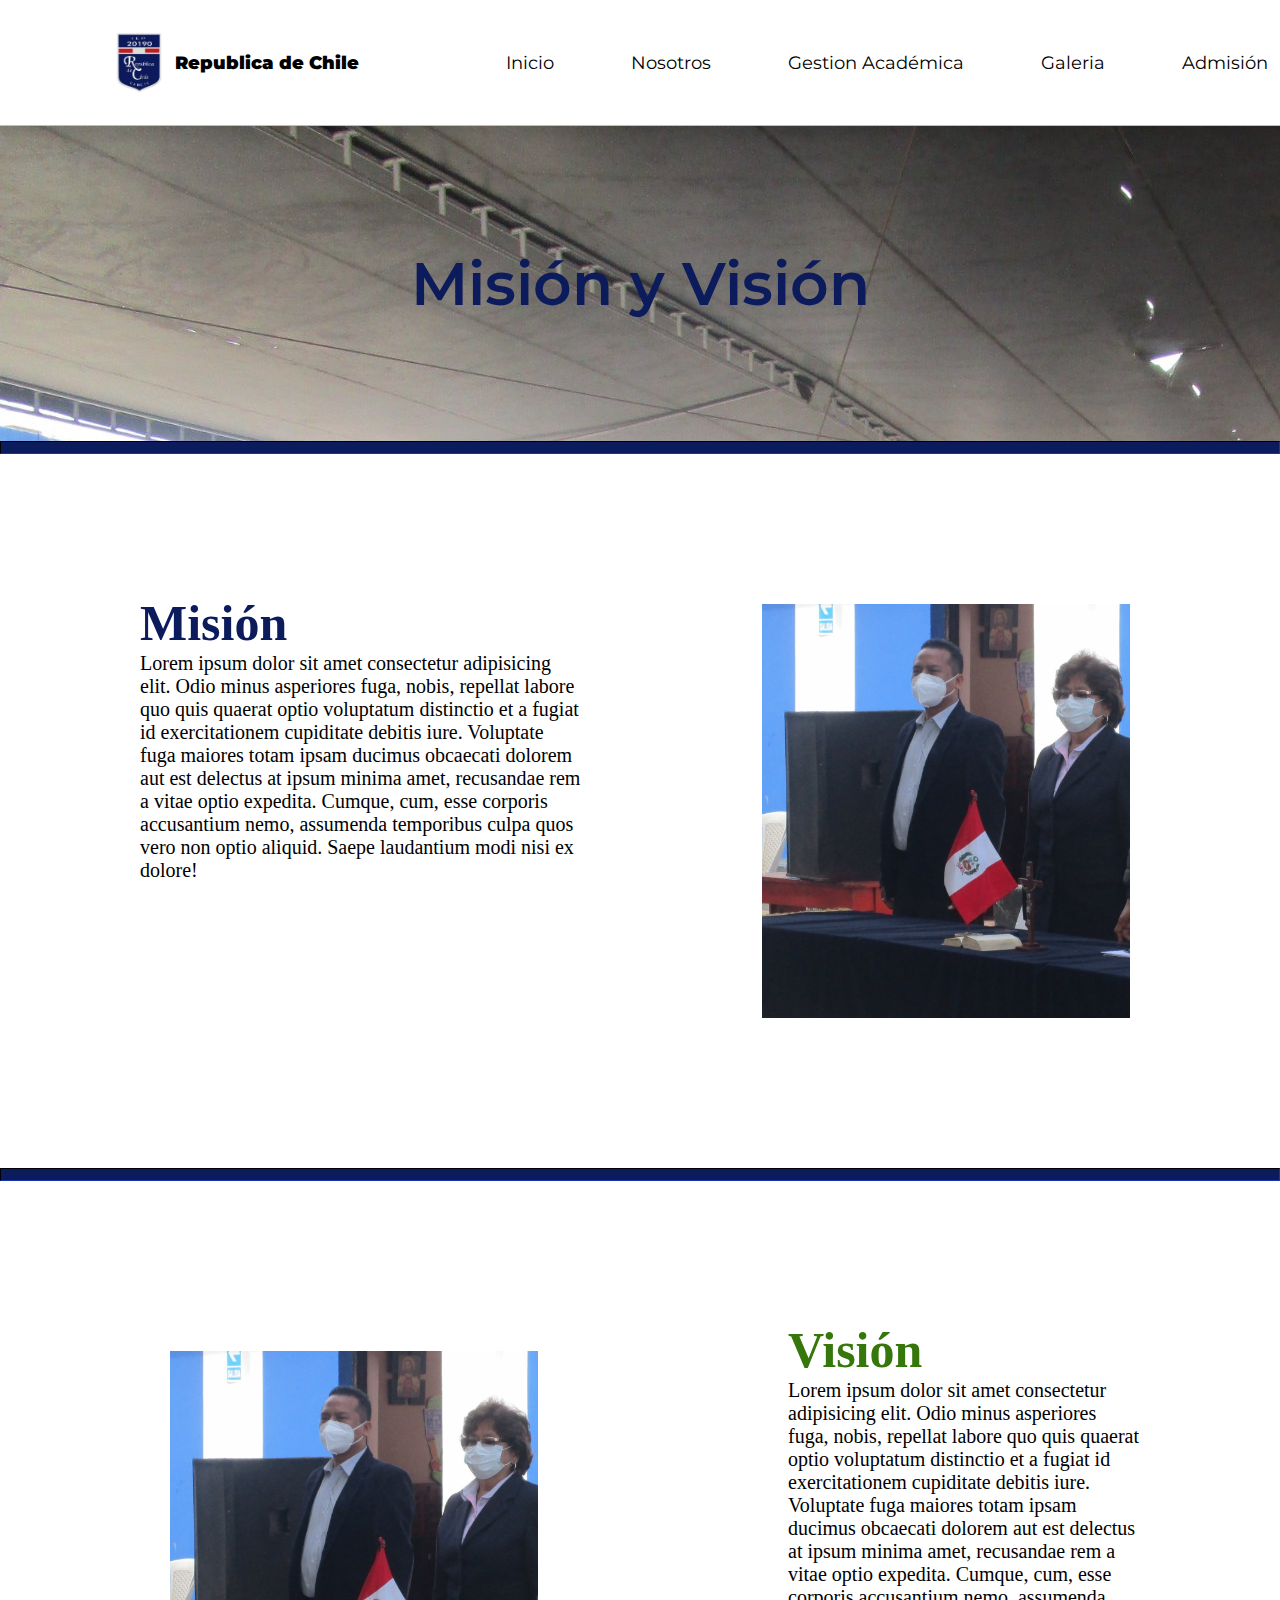
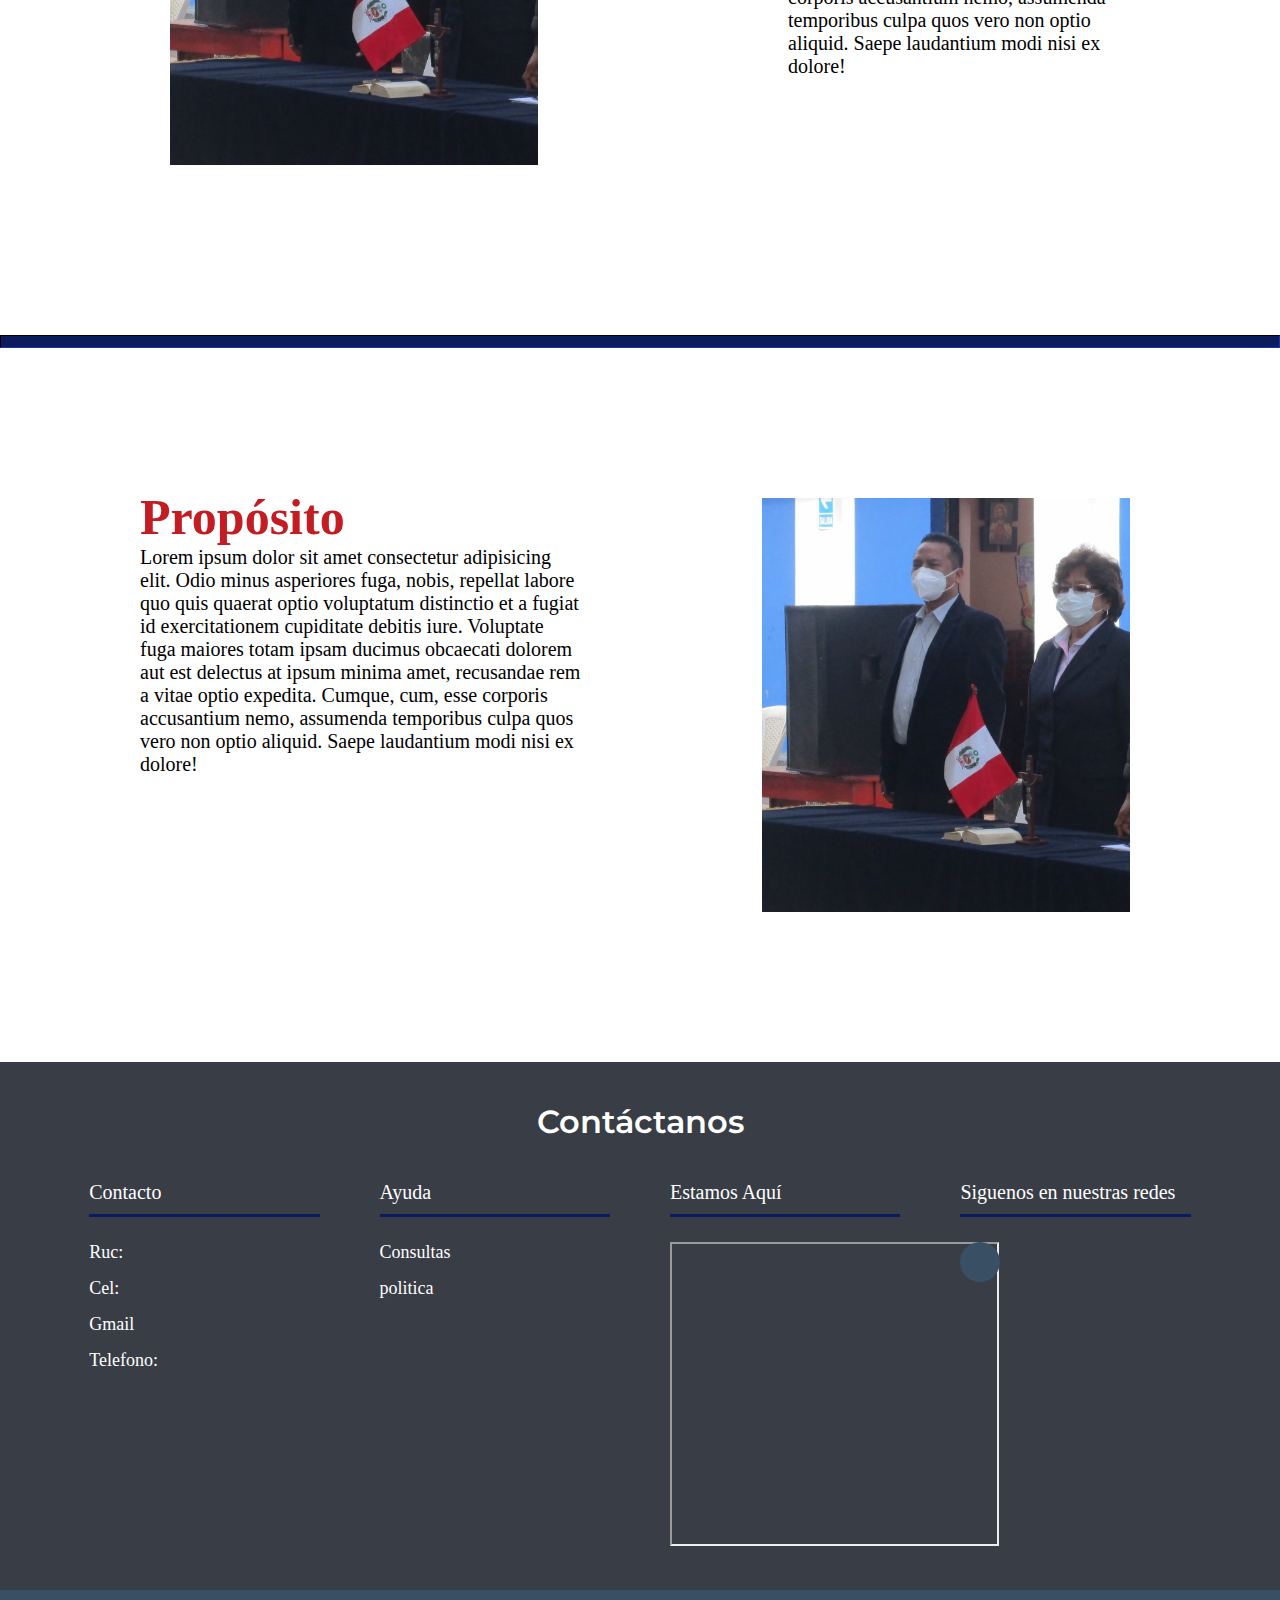
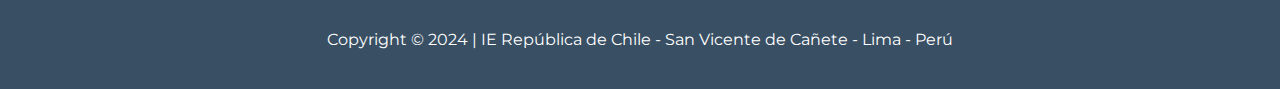
<file: AS232S2_T05_NAMEPROJECT/html/mision-vision.html>
<!DOCTYPE html>
<html lang="en">

<head>
     <meta charset="UTF-8">
     <meta name="viewport" content="width=device-width, initial-scale=1.0">
     <title>Misión-Visión</title>
     <link rel="stylesheet" href="../css/style.css">
</head>

<body>
     <header class="header">
          <nav>
               <div class="logo">
                    <img class="img" src="../img/LogoRpC.png" alt="LogoRpC">
                    <a href="#" class="logo"></i> Republica de Chile</a>
               </div>
               <ul class="navbar1">
                    <li><a href="./nuevo.html" class="hover-underline">Inicio</a></li>
                    <li><a href="./nosotros.html" class="hover-underline">Nosotros</a>
                         <ul class="submenu">
                              <li><a href="">Historia</a></li>
                              <li><a href="">Misión y Visión</a></li>
                              <li><a href="">Mensaje de Autoridades</a></li>
                              <li><a href="">Profesores</a></li>
                         </ul>
                    </li>
                    <li><a href="#courses" class="hover-underline">Gestion Académica</a>
                         <ul class="submenu">
                              <li><a href="">Horario</a></li>
                              <li><a href="">Calendario <br>Academico</a></li>
                              <li><a href="">Cursos</a></li>
                         </ul>
                    </li>
                    <li><a href="#courses" class="hover-underline">Galeria</a></li>
                    <li><a href="#courses" class="hover-underline">Admisión</a>
                         <ul class="submenu">
                              <li><a href="">Admisión 2024</a></li>
                              <li><a href="">Solicita <br>Información</a></li>
                         </ul>
                    </li>
               </ul>
               <div class="dark-bottom">
                    <button id="dark-mode-toggle" style="position:fixed;margin-top:0px;"><i
                              class="fa-solid fa-moon"></i></button>
               </div>
          </nav>
     </header>
     <div class="titulo-misVis">
          <div class="misVis-texto">
               <h1>Misión y Visión</h1>
          </div>
     </div>
     <hr class="line">
     <div class="content-Misión">
          <div class="Misión-texto">
               <h2>Misión</h2>
               <p>Lorem ipsum dolor sit amet consectetur adipisicing elit. Odio minus asperiores fuga, nobis, repellat
                    labore quo quis quaerat optio voluptatum distinctio et a fugiat id exercitationem cupiditate debitis
                    iure. Voluptate fuga maiores totam ipsam ducimus obcaecati dolorem aut est delectus at ipsum minima
                    amet, recusandae rem a vitae optio expedita. Cumque, cum, esse corporis accusantium nemo, assumenda
                    temporibus culpa quos vero non optio aliquid. Saepe laudantium modi nisi ex dolore!</p>
          </div>
          <img src="../img/conocer.png" alt="">
     </div>
     <hr class="line">
     <div class="content-Visión">
          <img src="../img/conocer.png" alt="">
          <div class="Visión-texto">
               <h2>Visión</h2>
               <p>Lorem ipsum dolor sit amet consectetur adipisicing elit. Odio minus asperiores fuga, nobis, repellat
                    labore quo quis quaerat optio voluptatum distinctio et a fugiat id exercitationem cupiditate debitis
                    iure. Voluptate fuga maiores totam ipsam ducimus obcaecati dolorem aut est delectus at ipsum minima
                    amet, recusandae rem a vitae optio expedita. Cumque, cum, esse corporis accusantium nemo, assumenda
                    temporibus culpa quos vero non optio aliquid. Saepe laudantium modi nisi ex dolore!</p>
          </div>
     </div>
     <hr class="line">
     <div class="content-Propósito">
          <div class="Propósito-texto">
               <h2>Propósito</h2>
               <p>Lorem ipsum dolor sit amet consectetur adipisicing elit. Odio minus asperiores fuga, nobis, repellat
                    labore quo quis quaerat optio voluptatum distinctio et a fugiat id exercitationem cupiditate debitis
                    iure. Voluptate fuga maiores totam ipsam ducimus obcaecati dolorem aut est delectus at ipsum minima
                    amet, recusandae rem a vitae optio expedita. Cumque, cum, esse corporis accusantium nemo, assumenda
                    temporibus culpa quos vero non optio aliquid. Saepe laudantium modi nisi ex dolore!</p>
          </div>
          <img src="../img/conocer.png" alt="">
     </div>
     <footer class="footer">
          <div class="container">
               <h1>Contáctanos</h1>
               <div class="footer-row">
                    <div class="footer-links">
                         <h4>Contacto</h4>
                         <ul>
                              <li><a href="#">Ruc:</a></li>
                              <li><a href="#">Cel:</a></li>
                              <li><i class="fa-regular fa-envelope"></i> Gmail</li>
                              <li><i class="fa-solid fa-phone"></i> Telefono:</li>
                         </ul>
                    </div>
                    <div class="footer-links">
                         <h4>Ayuda</h4>
                         <ul>
                              <li><a href="#">Consultas</a></li>
                              <li><a href="#">politica </a></li>
                         </ul>
                    </div>
                    <div class="footer-links">
                         <h4>Estamos Aquí</h4>
                         <ul>
                              <iframe
                                   src="https://www.google.com/maps/embed?pb=!1m18!1m12!1m3!1d445.4653834649778!2d-76.38681578275298!3d-13.082216777267233!2m3!1f0!2f0!3f0!3m2!1i1024!2i768!4f13.1!3m3!1m2!1s0x910ff935f24d8467%3A0xa4a5c495b5cf642a!2sIE%20Rep%C3%BAblica%20de%20Chile!5e0!3m2!1ses!2spe!4v1713301616445!5m2!1ses!2spe"
                                   width="325" height="300" style="border:10;" allowfullscreen="" loading="lazy"
                                   referrerpolicy="no-referrer-when-downgrade"></iframe>
                         </ul>
                    </div>
                    <div class="footer-links">
                         <h4>Siguenos en nuestras redes</h4>
                         <div class="social-link">
                              <a href="https://www.facebook.com/20190republicadechile/?locale=es_LA"><i
                                        class="fa-brands fa-facebook-f"></i></a>
                         </div>
                    </div>
               </div>
          </div>
     </footer>
     <div class="footer-copy">
          <p>Copyright &copy; 2024 | IE República de Chile - San Vicente de Cañete - Lima - Perú</p>
     </div>

</body>

</html>
</file>
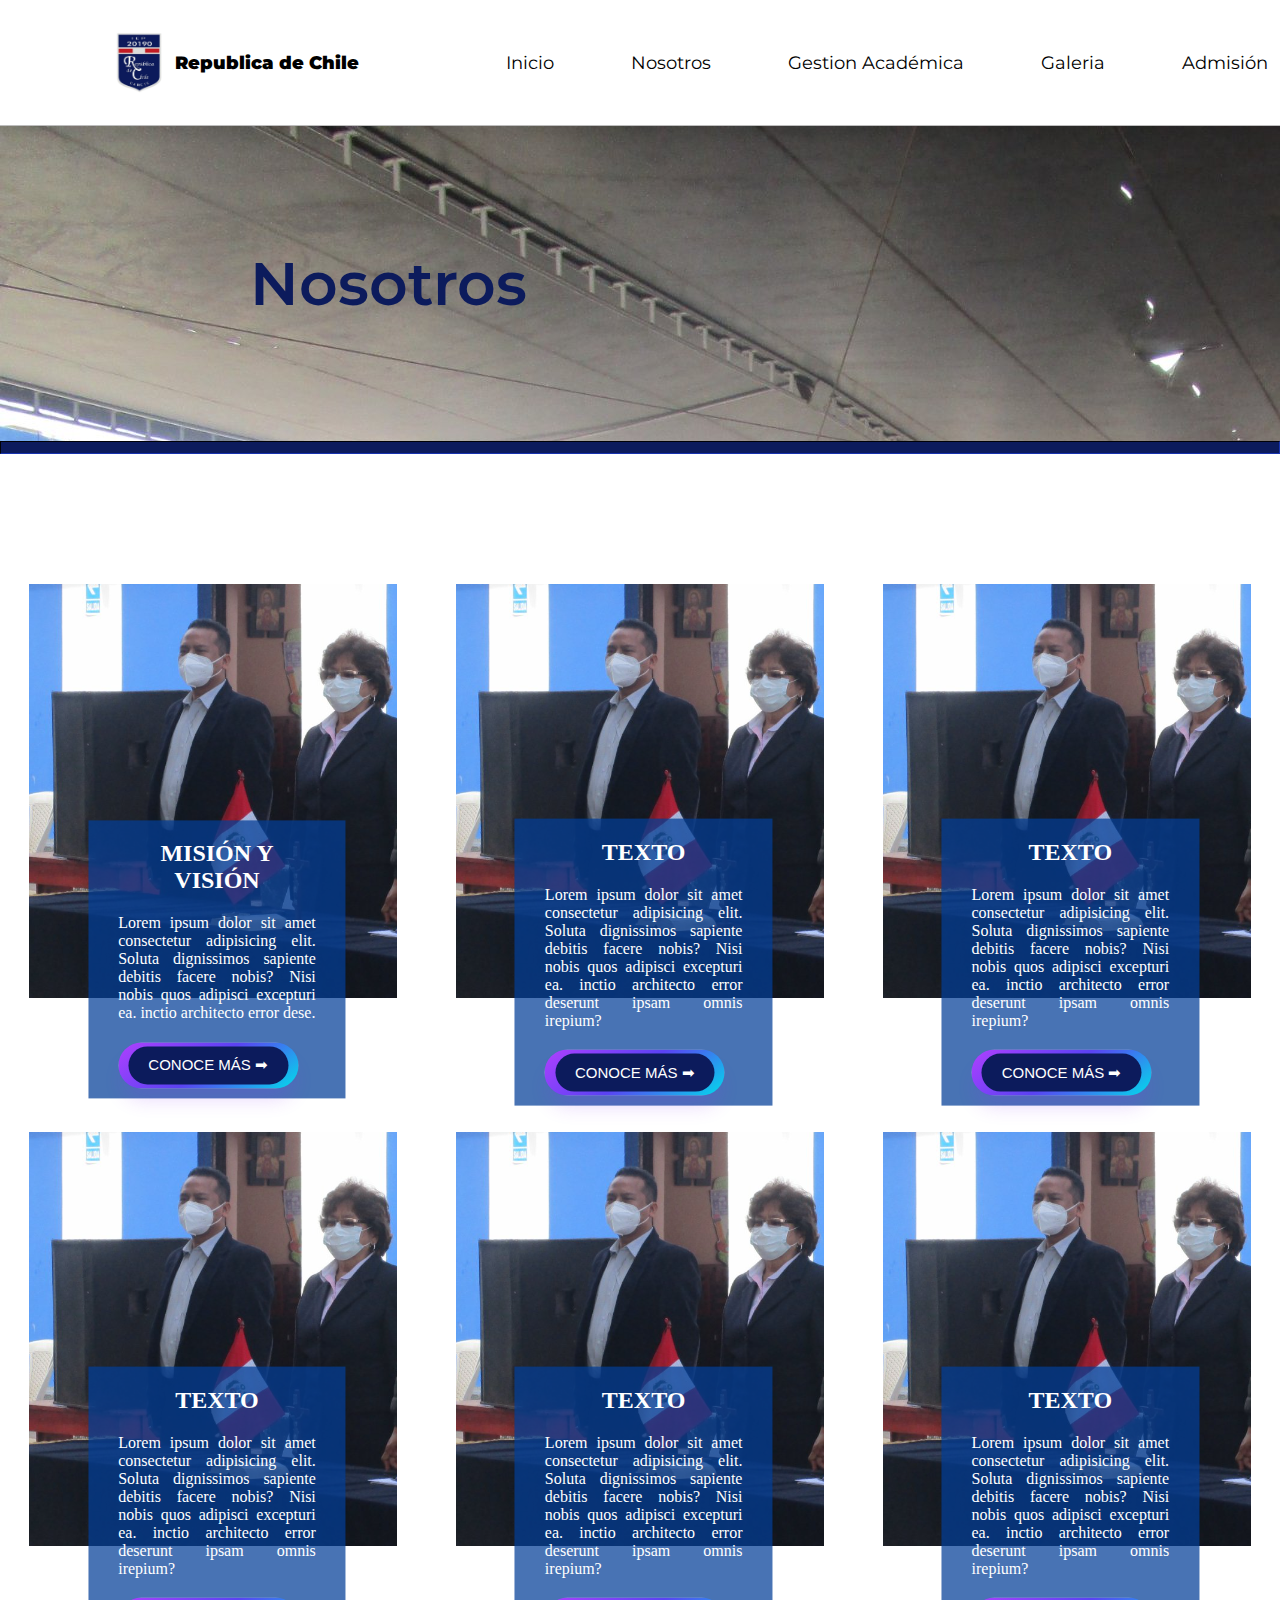
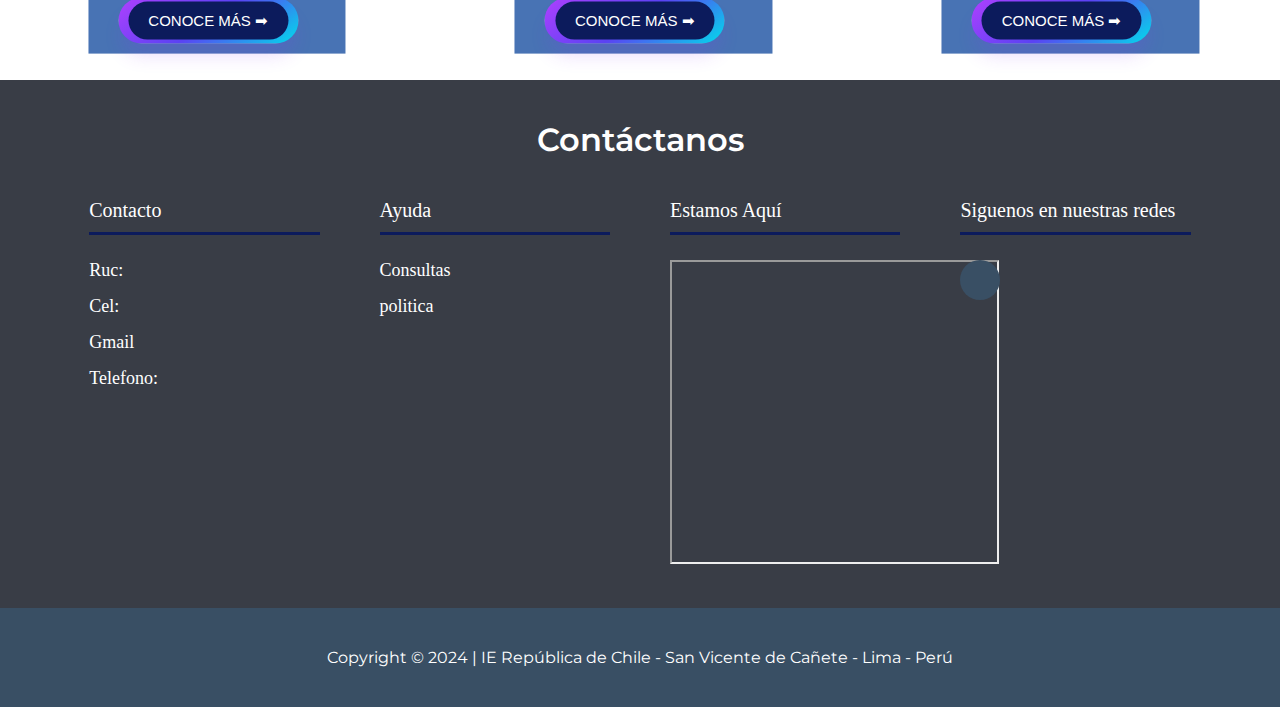
<file: AS232S2_T05_NAMEPROJECT/html/nosotros.html>
<!DOCTYPE html>
<html lang="en">

<head>
     <meta charset="UTF-8">
     <meta name="viewport" content="width=device-width, initial-scale=1.0">
     <title>Nosotros</title>
     <link rel="stylesheet" href="../css/style.css">
</head>

<body>
     <header class="header">
          <nav>
               <div class="logo">
                    <img class="img" src="../img/LogoRpC.png" alt="LogoRpC">
                    <a href="#" class="logo"></i> Republica de Chile</a>
               </div>
               <ul class="navbar1">
                    <li><a href="./nuevo.html" class="hover-underline">Inicio</a></li>
                    <li><a href="#about" class="hover-underline">Nosotros</a>
                         <ul class="submenu">
                              <li><a href="">Historia</a></li>
                              <li><a href="./mision-vision.html">Misión y Visión</a></li>
                              <li><a href="">Mensaje de Autoridades</a></li>
                              <li><a href="">Profesores</a></li>
                         </ul>
                    </li>
                    <li><a href="#courses" class="hover-underline">Gestion Académica</a>
                         <ul class="submenu">
                              <li><a href="">Horario</a></li>
                              <li><a href="">Calendario <br>Academico</a></li>
                              <li><a href="">Cursos</a></li>
                         </ul>
                    </li>
                    <li><a href="#courses" class="hover-underline">Galeria</a></li>
                    <li><a href="#courses" class="hover-underline">Admisión</a>
                         <ul class="submenu">
                              <li><a href="">Admisión 2024</a></li>
                              <li><a href="">Solicita <br>Información</a></li>
                         </ul>
                    </li>
               </ul>
               <div class="dark-bottom">
                    <button id="dark-mode-toggle" style="position:fixed;margin-top:0px;"><i
                              class="fa-solid fa-moon"></i></button>
               </div>

          </nav>
     </header>
     <div class="titulo-nosotros">
          <div class="tituloN-texto">
               <h1>Nosotros</h1>
          </div>
     </div>
     <hr class="line">
     <div class="puntos">
          <div class="nosotros-puntos">
               <img src="../img/conocer.png" alt="">
               <div class="texto-nosotros">
                    <h2>MISIÓN Y VISIÓN</h2>
                    <p>Lorem ipsum dolor sit amet consectetur adipisicing elit. Soluta dignissimos
                         sapiente debitis facere nobis? Nisi nobis quos adipisci excepturi ea. inctio architecto error
                         dese.</p>
                    <button class="button-64" role="button"><a class="span" href="./mision-vision.html">CONOCE
                              MÁS ➡</a></button>

               </div>
          </div>
          <div class="nosotros-puntos">
               <img src="../img/conocer.png" alt="">
               <div class="texto-nosotros">
                    <h2>TEXTO</h2>
                    <p>Lorem ipsum dolor sit amet consectetur adipisicing elit. Soluta dignissimos
                         sapiente debitis facere nobis? Nisi nobis quos adipisci excepturi ea. inctio architecto error
                         deserunt ipsam omnis irepium?</p>
                    <button class="button-64" role="button"><a class="span" href="">CONOCE
                              MÁS ➡</a></button>
               </div>
          </div>
          <div class="nosotros-puntos">
               <img src="../img/conocer.png" alt="">
               <div class="texto-nosotros">
                    <h2>TEXTO</h2>
                    <p>Lorem ipsum dolor sit amet consectetur adipisicing elit. Soluta dignissimos
                         sapiente debitis facere nobis? Nisi nobis quos adipisci excepturi ea. inctio architecto error
                         deserunt ipsam omnis irepium?</p>
                    <button class="button-64" role="button"><a class="span" href="">CONOCE
                              MÁS ➡</a></button>
               </div>
          </div>
     </div>
     <div class="puntos">
          <div class="nosotros-puntos">
               <img src="../img/conocer.png" alt="">
               <div class="texto-nosotros">
                    <h2>TEXTO</h2>
                    <p>Lorem ipsum dolor sit amet consectetur adipisicing elit. Soluta dignissimos
                         sapiente debitis facere nobis? Nisi nobis quos adipisci excepturi ea. inctio architecto error
                         deserunt ipsam omnis irepium?</p>
                    <button class="button-64" role="button"><a class="span" href="">CONOCE
                              MÁS ➡</a></button>
               </div>
          </div>
          <div class="nosotros-puntos">
               <img src="../img/conocer.png" alt="">
               <div class="texto-nosotros">
                    <h2>TEXTO</h2>
                    <p>Lorem ipsum dolor sit amet consectetur adipisicing elit. Soluta dignissimos
                         sapiente debitis facere nobis? Nisi nobis quos adipisci excepturi ea. inctio architecto error
                         deserunt ipsam omnis irepium?</p>
                    <button class="button-64" role="button"><a class="span" href="">CONOCE
                              MÁS ➡</a></button>
               </div>
          </div>
          <div class="nosotros-puntos">
               <img src="../img/conocer.png" alt="">
               <div class="texto-nosotros">
                    <h2>TEXTO</h2>
                    <p>Lorem ipsum dolor sit amet consectetur adipisicing elit. Soluta dignissimos
                         sapiente debitis facere nobis? Nisi nobis quos adipisci excepturi ea. inctio architecto error
                         deserunt ipsam omnis irepium?</p>
                    <button class="button-64" role="button"><a class="span" href="">CONOCE
                              MÁS ➡</a></button>
               </div>
          </div>
     </div>
     <footer class="footer">
          <div class="container">
               <h1>Contáctanos</h1>
               <div class="footer-row">
                    <div class="footer-links">
                         <h4>Contacto</h4>
                         <ul>
                              <li><a href="#">Ruc:</a></li>
                              <li><a href="#">Cel:</a></li>
                              <li><i class="fa-regular fa-envelope"></i> Gmail</li>
                              <li><i class="fa-solid fa-phone"></i> Telefono:</li>
                         </ul>
                    </div>
                    <div class="footer-links">
                         <h4>Ayuda</h4>
                         <ul>
                              <li><a href="#">Consultas</a></li>
                              <li><a href="#">politica </a></li>
                         </ul>
                    </div>
                    <div class="footer-links">
                         <h4>Estamos Aquí</h4>
                         <ul>
                              <iframe
                                   src="https://www.google.com/maps/embed?pb=!1m18!1m12!1m3!1d445.4653834649778!2d-76.38681578275298!3d-13.082216777267233!2m3!1f0!2f0!3f0!3m2!1i1024!2i768!4f13.1!3m3!1m2!1s0x910ff935f24d8467%3A0xa4a5c495b5cf642a!2sIE%20Rep%C3%BAblica%20de%20Chile!5e0!3m2!1ses!2spe!4v1713301616445!5m2!1ses!2spe"
                                   width="325" height="300" style="border:10;" allowfullscreen="" loading="lazy"
                                   referrerpolicy="no-referrer-when-downgrade"></iframe>
                         </ul>
                    </div>
                    <div class="footer-links">
                         <h4>Siguenos en nuestras redes</h4>
                         <div class="social-link">
                              <a href="https://www.facebook.com/20190republicadechile/?locale=es_LA"><i
                                        class="fa-brands fa-facebook-f"></i></a>
                         </div>
                    </div>
               </div>
          </div>
     </footer>
     <div class="footer-copy">
          <p>Copyright &copy; 2024 | IE República de Chile - San Vicente de Cañete - Lima - Perú</p>
     </div>
</body>

</html>
</file>
<file: AS232S2_T05_NAMEPROJECT/css/style.css>
@import url('https://fonts.googleapis.com/css2?family=Montserrat:ital,wght@0,100..900;1,100..900&display=swap');
@import url('https://fonts.googleapis.com/css2?family=Montserrat:ital,wght@0,100..900;1,100..900&family=Open+Sans:ital,wght@0,300..800;1,300..800&display=swap');
@import url('https://fonts.googleapis.com/css2?family=Montserrat:ital,wght@0,100..900;1,100..900&family=Open+Sans:ital,wght@0,300..800;1,300..800&family=Rubik+Scribble&display=swap');
@import url('https://fonts.googleapis.com/css2?family=Modak&display=swap');

* {
     text-decoration: none;
     list-style: none;
     padding: 0;
     margin: 0;

}


:root {
     --main-color1: #0C1B5C;
     --main-color2: #C31C22;
     --second-color: #394F64;
     --font-size-header1: 1.1rem;
     --font-style-header1: "Montserrat", sans-serif;
     --font-style-fondo: "Modak", system-ui;
     --font-body: "Rubik Scribble", system-ui;
     --secondary: #1b615fb2;
     --box-shadow: 0 .5rem 1rem rgba(0, 0, 0, 0.1);
}



header {
     position: relative;
     width: 100%;
     border-bottom: 1px solid #00000041;
     top: 0;
     left: 0;
     right: 0;
     z-index: 1000;
     background: var(--white);
     box-shadow: var(--box-shadow);
     align-items: center;
     padding: 2rem 9%;
     font-family: var(--font-style-header1);
     font-size: var(--font-size-header1);
}


.header .img {
     max-width: 100px;
     justify-content: none;
}

.header .logo {
     font-size: var(--font-size-header1);
     font-weight: bolder;
     color: var(--black);
     display: flex;
     align-items: center;

}

header ul li {
     display: inline-block;
     list-style: none;
     margin: 0 20px;
}

.logo img {
     width: 50px;
     margin-right: 10px;
}


header ul li:last-child {
     margin-right: 0;
}



header ul .submenu {
     position: absolute;
     width: 200px;
     background-color: #ffffff;
     box-shadow: 0 5px 5px #0000007c;
     margin-top: 50px;
     opacity: 0;
     z-index: -9999;
     transition: all ease 0.5s;
}

header ul li:hover .submenu {
     opacity: 1;
     z-index: 9999;
     margin-top: 0;
}


header ul .submenu li {
     margin: 0;
     width: 100%;
}

header ul .submenu li a {
     padding: 15px 20px;
     display: inline-block;
     width: 100%;
}

nav {
     display: flex;
     justify-content: space-between;
     align-items: center;

}

.header .navbar1 a {

     color: var(--black);
     margin: 0 1rem;
     padding-block: 1rem;
}


.header .navbar1 a:hover {
     color: var(--main-color2);
}

.header .navbar1 .hover-underline {
     position: relative;
     max-width: max-content;
}

.header .navbar1 .hover-underline::after {
     content: '';
     position: absolute;
     left: 0;
     bottom: 0;
     width: 100%;
     height: .5rem;
     border-block: .1rem solid var(--main-color2);
     transform: scaleX(0.2);
     opacity: 0;
     transition: 500ms ease;
     font-weight: 900;
}

.header .navbar1 .hover-underline:is(:hover, :focus-visible)::after {
     transform: scaleX(1);
     opacity: 1;
}

.header .icons div:hover {
     color: var(--main-color1);
}

.header .dark-bottom {
     display: flex;
     align-items: center;

}

/*limite*/



.fondo {
     background-image: url('../img/fondoRpC.jpg');
     background-size: cover;
     background-position: center;
     text-align: center;
     padding: 150px 0;
     display: flex;
}

.fondo-content {
     color: #fff;
     max-width: 600px;
     display: flex;
     justify-content: center;
     flex-direction: column;
     margin: auto;
}

.fondo-content h1 {
     -webkit-text-stroke-width: 2px;
     -webkit-text-stroke-color: var(--main-color1);
     font-family: var(--font-style-fondo);
     color: white;
     font-size: 120px;

}

.fondo-logof {
     margin: auto;
     display: flex;
     flex-direction: row;
     justify-content: center;
     align-items: center;
}


.conocer {
     padding: 60px;
     display: flex;
     justify-content: space-between;
     align-items: center;
     margin-top: 30px;
     align-items: flex-start;
}

.conocer-texto {
     flex: 1;
     padding-right: 20px;
}

.conocer-texto h2 {
     font-size: 30px;
     font-weight: 90;
}

.conocer-texto p {
     font-size: 20px;
     line-height: 1.7;
     margin-top: 50px;
}

.conocer-imagen {
     flex: 1;
     display: flex;
     justify-content: center;
     align-items: center;
}

.conocer-imagen img {
     max-width: 70%;
     height: auto;
     border-radius: 20px;

}

#menu-btn {
     display: none;
}

header.sticky {
     background-color: #66b1af;
     position: fixed;
}

/* estilo letras */
h1 {
     font-family: var(--font-style-header1);
     color: var(--main-color1);
     font-size: 2rem;
     font-weight: 600;
}

h1 span {
     color: var(--second-color);
     position: relative;
}

h1 span::before {
     content: "";
     height: 30px;
     width: 2px;
     position: absolute;
     top: 50%;
     right: -8px;
     background: var(--second-color);
     transform: translateY(-45%);
     animation: blink 0.7s infinite;
}

h1 span.stop-blinking::before {
     animation: none;
}

@keyframes blink {
     50% {
          opacity: 0
     }
}

/* MODO OSCURO */
.dark-mode {
     --white: #111;
     --black: #fff;
     --main-color1: #dbfffe;
     --main-color2: #C31C22;
     --second-color: #394F64;
     background-color: var(--black);
     color: var(--white);
}

section {
     font-size: 30px;
}

body.dark-mode {
     background-color: #111;
     color: white;
}

.dark-mode .header {
     background-color: var(--black);
     color: var(--white);
}

.dark-mode .header .logo {
     color: var(--main-color2);
}

.dark-mode .header .navbar1 a {
     color: var(--white);
}

.dark-mode .header .navbar1 a:hover {
     color: var(--main-color2);
}

.dark-mode .fondo h1 {
     -webkit-text-stroke-color: var(--main-color2);
}

.text-animado {
     padding: 20px;
     border-bottom: 2px solid rgba(0, 0, 0, 0.1);
     box-shadow: 0 0 2px rgba(0, 0, 0, 0.1);
}

.text-animado span {
     display: flex;
     align-items: center;
     text-align: center;
     justify-content: center;
}



.container {
     max-width: 2000px;
     margin: auto;
}

.container h1 {
     margin: auto;
     display: flex;
     color: #fff;
     justify-content: center;

}

.footer {
     background-color: #393d46;
     padding: 40px 0;

}

.footer-row {
     display: flex;
     flex-wrap: wrap;
     justify-content: center;
     margin-top: 40px;

}

.footer-links {
     width: 18%;
     padding: 0 30px;

}

.footer-links h4 {
     font-size: 20px;
     color: #ffffff;
     margin-bottom: 25px;
     font-weight: 500;
     border-bottom: 3px solid var(--main-color1);
     padding-bottom: 10px;

}

.footer-links ul li a {
     font-size: 18px;
     text-decoration: none;
     color: #ffffff;
     display: block;
     margin-bottom: 15px;
     transition: all .3s ease;

}


.footer-links ul li {
     font-size: 18px;
     text-decoration: none;
     color: #ffffff;
     display: block;
     margin-bottom: 15px;
     transition: all .3s ease;


}

.footer-links ul li:hover {
     color: #fff;
     padding-left: 6px;
}

.social-link a {
     display: inline-block;
     min-height: 40px;
     width: 40px;
     background-color: var(--second-color);
     margin: 0 10px 10px 0;
     text-align: center;
     line-height: 40px;
     border-radius: 50%;
     color: #ffffff;
     transition: all .5s ease;
}

.social-link a:hover {
     background-color: var(--main-color2)
}

.footer-copy {
     background-color: var(--second-color);
     padding: 40px;
     text-align: center;
}

.footer-copy p {
     color: white;
     font-size: 16px;
     font-family: var(--font-style-header1);
}

/*NOSOTROS*/
.titulo-nosotros {
     width: 100vw;
     height: 35vh;
     display: flex;
     align-items: center;
     background: url(../img/fondoRpC.jpg);
}

.tituloN-texto h1 {
     font-size: 60px;
     margin-left: 250px;
}

hr {
     height: 11px;
     background-color: var(--main-color1);
     border-color: var(--main-color1);
}

.puntos {
     display: flex;
     justify-content: space-around;
     margin-top: 130px;
     margin-bottom: 130px;
}

.nosotros-puntos {
     position: relative;
     display: inline-block;
     text-align: center;
}

.texto-nosotros {
     padding-right: 30px;
     padding-left: 30px;
     color: rgb(255, 255, 255);
     background-color: #033e97b9;
     position: absolute;
     top: 70%;
     left: 30%;
     transform: translate(-20%, -20%);
}

.texto-nosotros h2 {
     margin: 20px;
}

.texto-nosotros p {
     margin-bottom: 20px;
     justify-content: center;
     text-align: justify;
}





/* CSS */
.button-64 {
     align-items: center;
     background-image: linear-gradient(144deg, #AF40FF, #5B42F3 50%, #00DDEB);
     border: 0;
     border-radius: 30px;
     box-shadow: rgba(142, 51, 247, 0.2) 0 15px 20px -5px;
     box-sizing: border-box;
     color: #FFFFFF;
     display: flex;
     font-family: Phantomsans, sans-serif;
     font-size: 14px;
     justify-content: center;
     line-height: 1.2em;
     max-width: 70%;
     min-width: 80px;
     padding: 4px;
     text-decoration: none;
     user-select: none;
     -webkit-user-select: none;
     touch-action: manipulation;
     white-space: nowrap;
     cursor: pointer;
     margin-bottom: 10px;
}

.button-64:active,
.button-64:hover {
     outline: 0;
}

.button-64 .span {
     background-color: var(--main-color1);
     padding: 10px 11px;
     border-radius: 30px;
     width: 80%;
     height: 80%;
     transition: 300ms;
     color: white;
}

.button-64:hover .span {
     background: none;
}

@media (min-width: 768px) {
     .button-64 {
          font-size: 15px;
          min-width: 180px;
     }
}


/*Mision-Vision*/
.titulo-misVis {
     width: 100vw;
     height: 35vh;
     display: flex;
     align-items: center;
     justify-content: space-around;
     background: url(../img/fondoRpC.jpg);
}

.misVis-texto h1 {
     font-size: 60px;
}

.content-Misión {
     display: flex;
     margin: 120px;
}

.Misión-texto {
     margin-top: 20px;
     margin-left: 20px;
     margin-right: 150px;
}

.Misión-texto h2 {
     font-size: 50px;
     color: var(--main-color1);
}

.Misión-texto p {
     font-size: 20px;
}

.content-Misión img {
     display: flex;
     margin: 30px;
}

/*vision*/
.content-Visión {
     display: flex;
     margin: 120px;
}

.Visión-texto {
     margin-top: 20px;
     margin-left: 200px;
     margin-right: 20px;
}

.Visión-texto h2 {
     font-size: 50px;
     color: rgba(47, 114, 3, 0.966)
}

.Visión-texto p {
     font-size: 20px;
}

.content-Visión img {
     display: flex;
     margin: 50px;
}

/*Proposito*/
.content-Propósito {
     display: flex;
     margin: 120px;
}

.Propósito-texto {
     margin-top: 20px;
     margin-left: 20px;
     margin-right: 150px;
}

.Propósito-texto h2 {
     font-size: 50px;
     color: var(--main-color2);
}

.Propósito-texto p {
     font-size: 20px;
}

.content-Propósito img {
     display: flex;
     margin: 30px;
}
</file>
